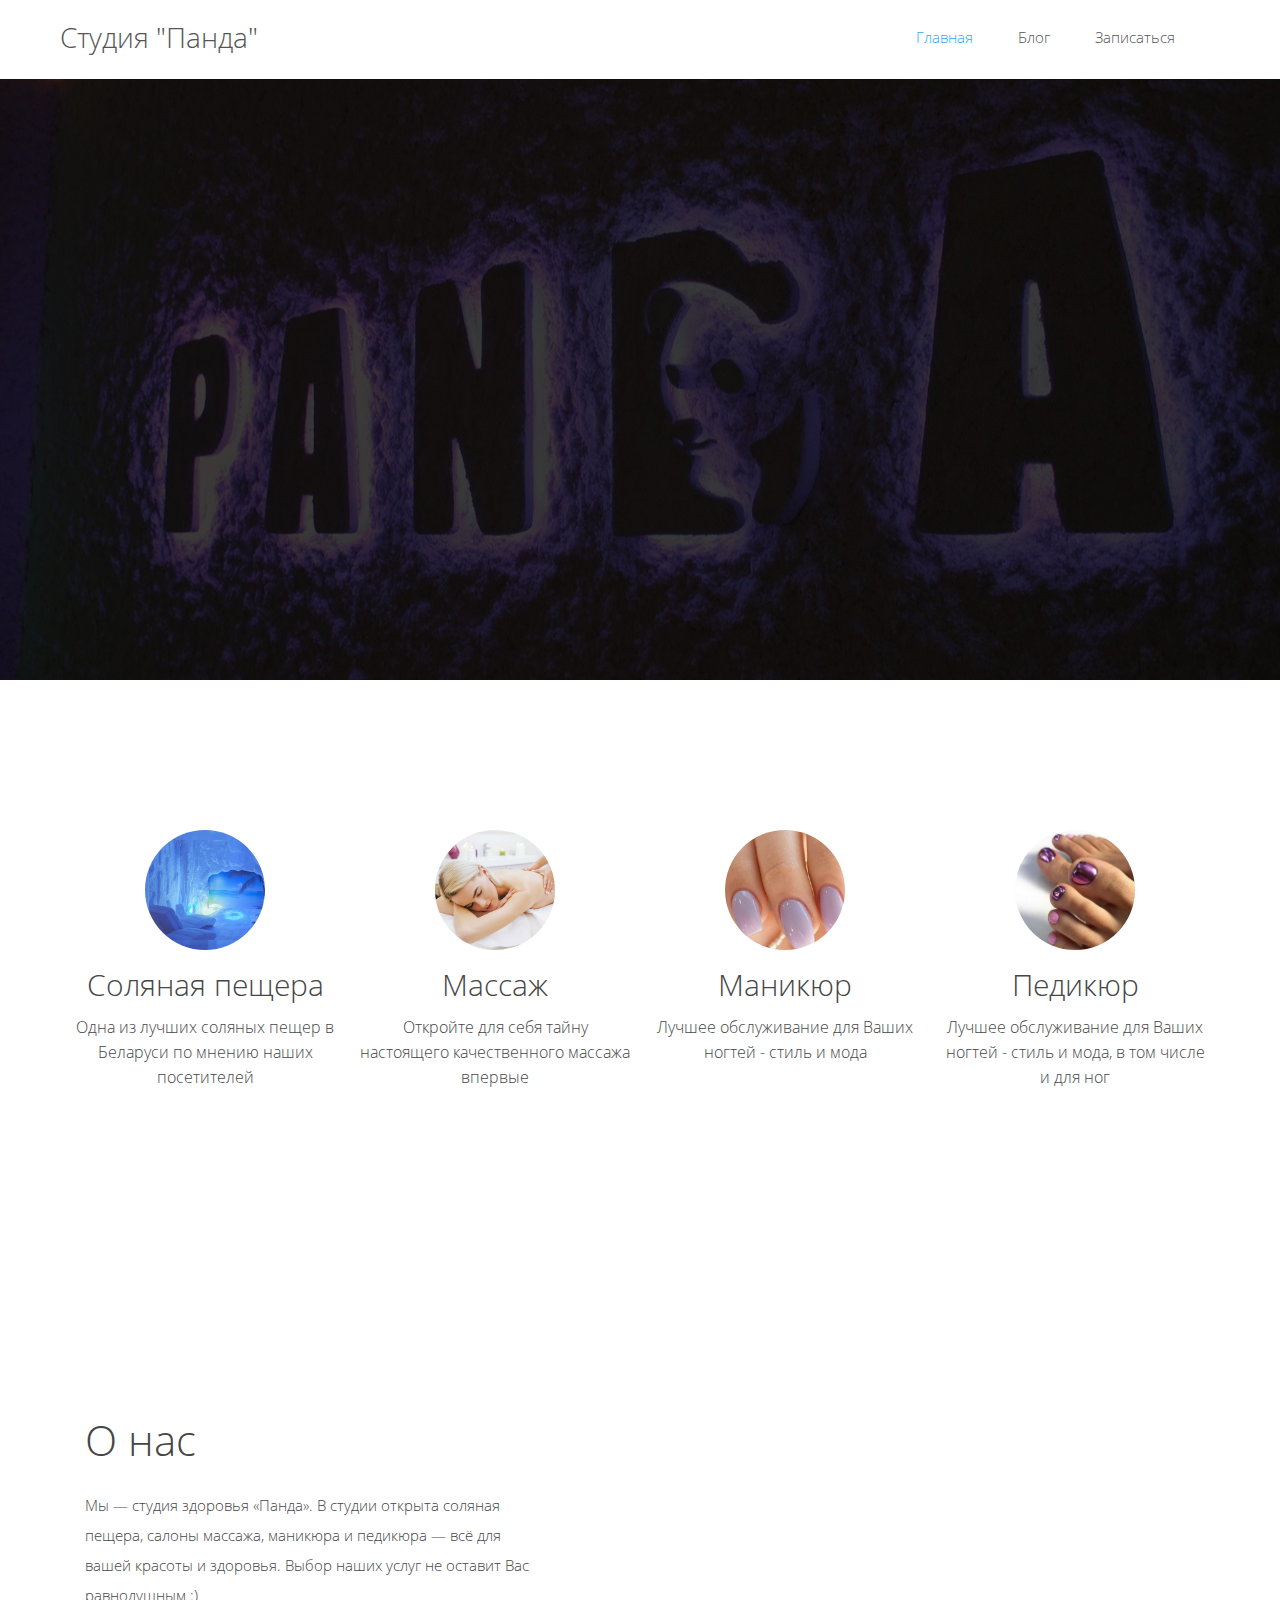
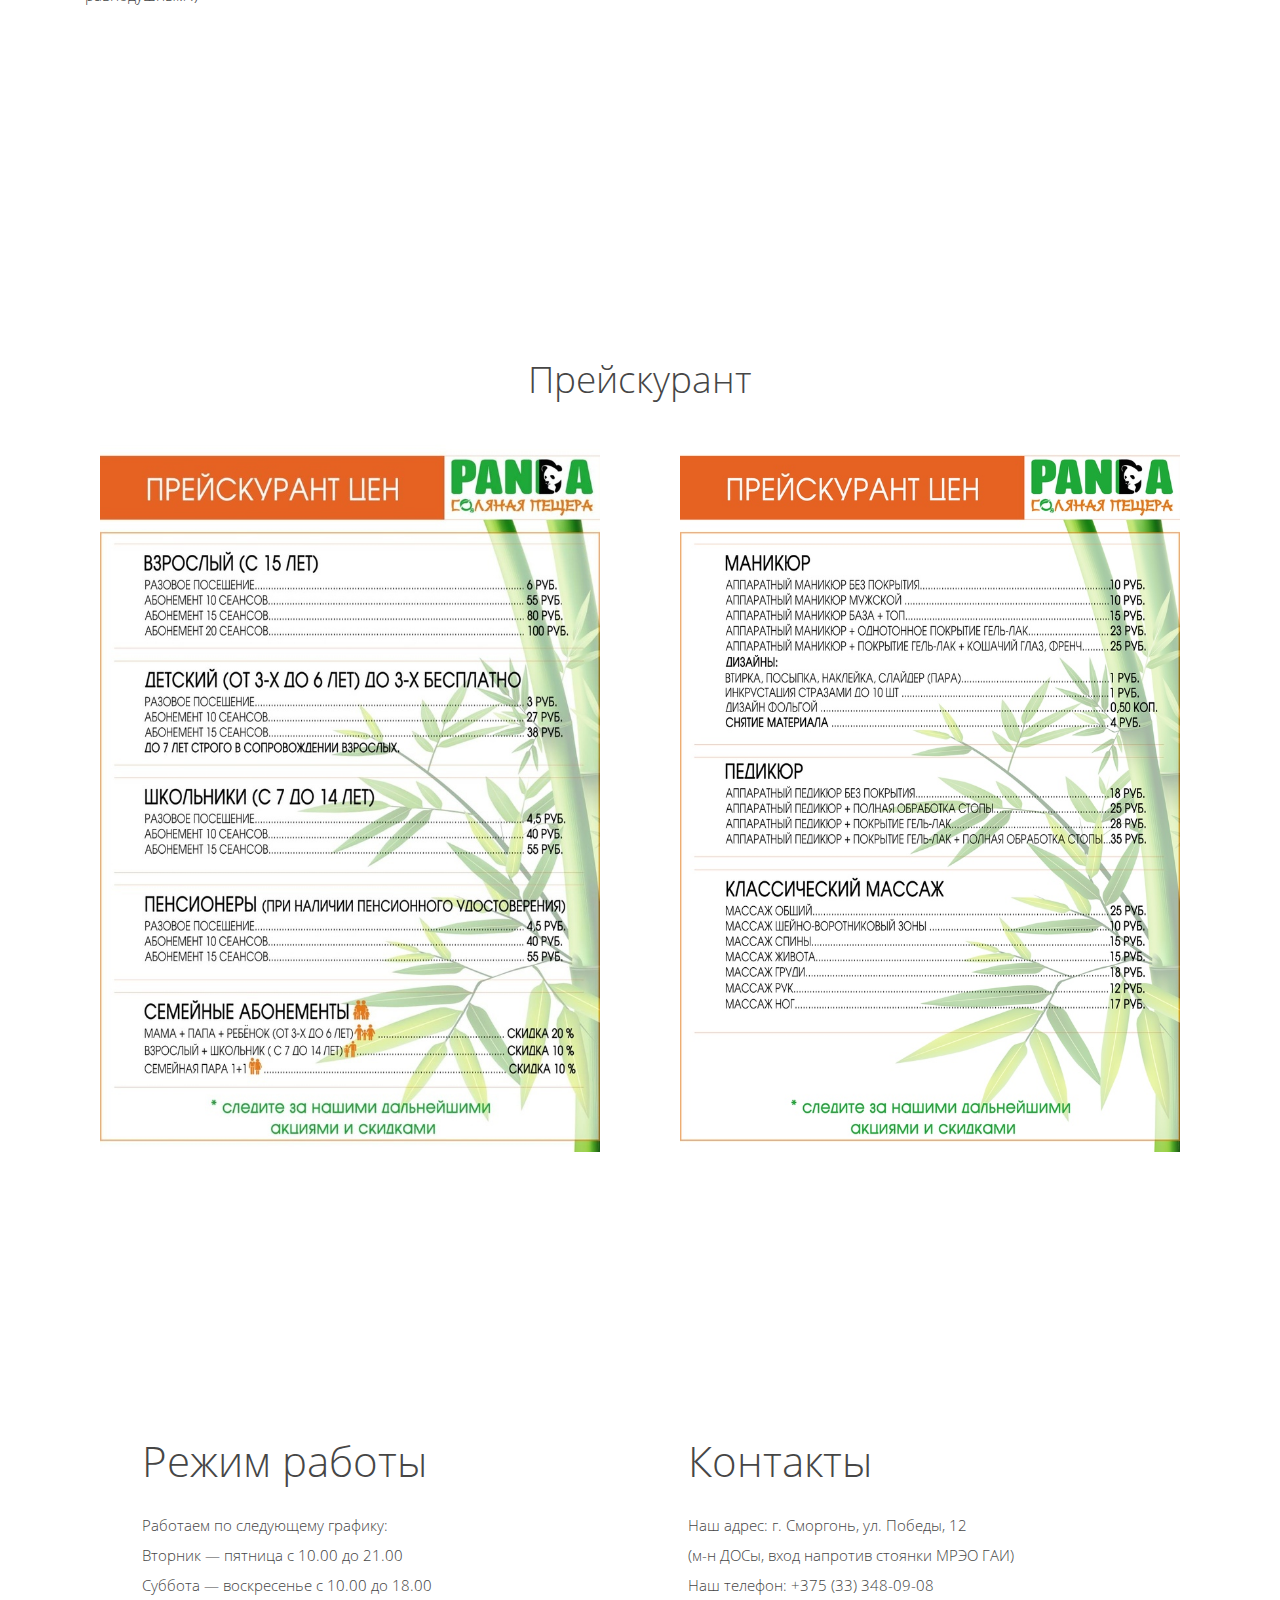
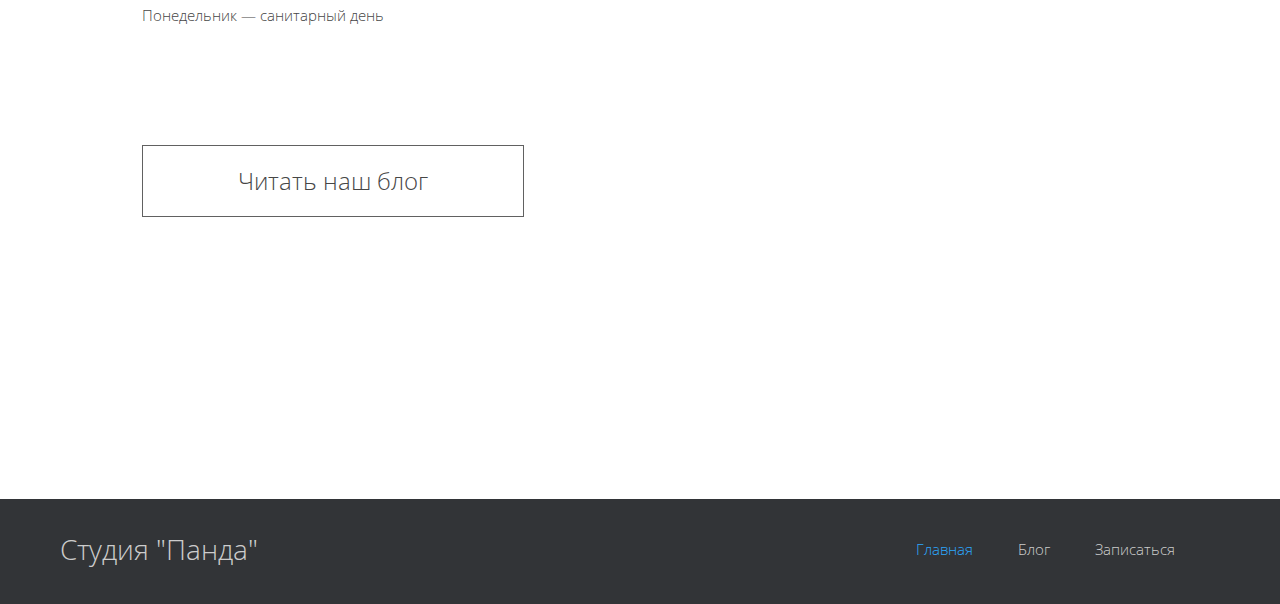
<file: index.html>
<!doctype html>
<html>
<head>
  <meta charset="UTF-8">
  <meta name="viewport"
        content="width=device-width, initial-scale=1.0, maximum-scale=1.0, minimum-scale=1.0">
  <meta http-equiv="X-UA-Compatible" content="ie=edge">
  <!-- <link rel="stylesheet" href="css/normalize.css">
  <link rel="stylesheet" href="css/fonts.css">
  <link rel="stylesheet" href="css/grid.css">
  <link rel="stylesheet" href="css/scaffolding.css">
  <link rel="stylesheet" href="css/nav.css">
	<link rel="stylesheet" href="css/hero.css">
	<link rel="stylesheet" href="css/services.css">
	<link rel="stylesheet" href="css/about-us.css">
	<link rel="stylesheet" href="css/price-catalogue.css">
	<link rel="stylesheet" href="css/contact.css">
	<link rel="stylesheet" href="css/footer.css">

	<link rel="stylesheet" href="css/blog/blog.css">
	<link rel="stylesheet" href="css/blog/article.css"> -->

	<link rel="stylesheet" href="css/bundle.min.css">
  <title>Студия "Панда"</title>
</head>
<body class="body home">

	<header class="header header-nav">
		<h1 class="visually-hidden">Студия "Панда"</h1>

		<nav class="nav container">
			<div class="nav__main-link-container">
				<a href="index.html" class="nav-list__link nav__main-link">Студия "Панда"</a>
			</div>

			<ul class="nav-list">
				<li class="nav-list__item">
					<a href="index.html" class="nav-list__link nav-list__link--active">
						Главная
					</a>
				</li>
				<li class="nav-list__item">
					<a href="blog.html" class="nav-list__link">
						Блог
					</a>
				</li>
				<li class="nav-list__item">
					<a href="javascript:void(0);" class="nav-list__link">
						Записаться
					</a>
				</li>
			</ul>

			<button type="button" class="burger">
			  <span class="burger__bar burger__bar--1 burger__bar--change"></span>
			  <span class="burger__bar burger__bar--2 burger__bar--change"></span>
			  <span class="burger__bar burger__bar--3 burger__bar--change"></span>
			</button>
		</nav>
	</header>

	<section class="hero">
		<b class="hero-title animation__fade-out">
			Соляная пещера, массаж, маникюр и педикюр &ndash; как в первый раз
		</b>
	</section>

	<section class="services">
		<div class="services__container container">
			<div class="service">
				<div class="service-image service-image__salt-cave"></div>
				<div class="service__title-text-container">
					<div class="service__title">Соляная пещера</div>
					<div class="service__text">Одна из лучших соляных пещер в Беларуси по мнению наших посетителей</div>
				</div>
			</div>
			<div class="service">
				<div class="service-image service-image__massage"></div>
				<div class="service__title-text-container">
					<div class="service__title">Массаж</div>
					<div class="service__text">Откройте для себя тайну настоящего качественного массажа впервые</div>
				</div>
			</div>
			<div class="service">
				<div class="service-image service-image__manicure"></div>
				<div class="service__title-text-container">
					<div class="service__title">Маникюр</div>
					<div class="service__text">Лучшее обслуживание для Ваших ногтей - стиль и мода</div>
				</div>
			</div>
			<div class="service">
				<div class="service-image service-image__pedicure"></div>
				<div class="service__title-text-container">
					<div class="service__title">Педикюр</div>
					<div class="service__text">Лучшее обслуживание для Ваших ногтей - стиль и мода, в том числе и для ног</div>
				</div>
			</div>
		</div>
	</section>

	<section class="about-us container two-column-section">
		<div class="two-column-section__left-column">
			<h2 class="column-section__title">О нас</h2>
			<p class="column-section__text">
				Мы — студия здоровья «Панда». В студии открыта соляная пещера, салоны массажа, маникюра и педикюра — всё для вашей красоты и здоровья. Выбор наших услуг не оставит Вас равнодушным :)
			</p>
		</div>
		<div class="about-us__video-test">
			
		</div>
		<div class="about-us__video">
			<iframe width="560" height="315" src="https://www.youtube.com/embed/Jt51Qg2FuIg" frameborder="0" allow="accelerometer; autoplay; encrypted-media; gyroscope; picture-in-picture" allowfullscreen></iframe>
		</div>
	</section>

	<section class="price-catalogue container">
		<h2 class="price-catalogue__title">Прейскурант</h2>
		<div class="price-catalogue__images-container">
			<div class="price-catalogue-images-container__column">
				<img src="images/price catalogue/price-1.jpg" alt="Прейскурант 1">
			</div>
			<div class="price-catalogue-images-container__column">
				<img src="images/price catalogue/price-2.jpg" alt="Прейскурант 2">
			</div>
		</div>
	</section>

	<section class="contact container two-column-section">
		<div class="two-column-section__left-column">
			<h2 class="column-section__title">Режим работы</h2>
			<p class="contact__schedule column-section__text">
				Работаем по следующему графику:<br>
				Вторник — пятница с 10.00 до 21.00<br>
				Суббота — воскресенье с 10.00 до 18.00<br>
				Понедельник — санитарный день
			</p>
			<a href="blog.html" class="read-blog">Читать наш блог</a>
		</div>
		<div class="two-column-section__right-column">
			<h2 class="column-section__title">Контакты</h2>
			<p class="contact__text column-section__text">
				Наш адрес: г. Сморгонь, ул. Победы, 12<br>
				(м-н ДОСы, вход напротив стоянки МРЭО ГАИ)<br>
				Наш телефон: +375 (33) 348-09-08
			</p>
			<div class="about-us__video">
				<iframe src="https://www.google.com/maps/embed?pb=!1m18!1m12!1m3!1d2317.8622560775834!2d26.38270276577865!3d54.48301209666344!2m3!1f0!2f0!3f0!3m2!1i1024!2i768!4f13.1!3m3!1m2!1s0x46dc43a915d937e1%3A0x30b9be0ddff30a14!2z0KHQvtC70Y_QvdCw0Y8g0L_QtdGJ0LXRgNCwIFBBTkRB!5e0!3m2!1sru!2sby!4v1584594046694!5m2!1sru!2sby" width="450" height="325" frameborder="0" style="border:0;" allowfullscreen="" aria-hidden="false" tabindex="0"></iframe>
			</div>
		</div>
	</section>

	<footer class="footer">
		<nav class="nav container">
			<div class="nav__main-link-container">
				<a href="index.html" class="nav-list__link nav__main-link footer__nav-list-link">Студия "Панда"</a>
			</div>

			<ul class="nav-list">
				<li class="nav-list__item">
					<a href="index.html" class="nav-list__link nav-list__link--active footer__nav-list-link">
						Главная
					</a>
				</li>
				<li class="nav-list__item">
					<a href="blog.html" class="nav-list__link footer__nav-list-link">
						Блог
					</a>
				</li>
				<li class="nav-list__item">
					<a href="javascript:void(0);" class="nav-list__link footer__nav-list-link">
						Записаться
					</a>
				</li>
			</ul>
		</nav>
	</footer>

<script src="js/index.js"></script>
</body>
</html>
</file>
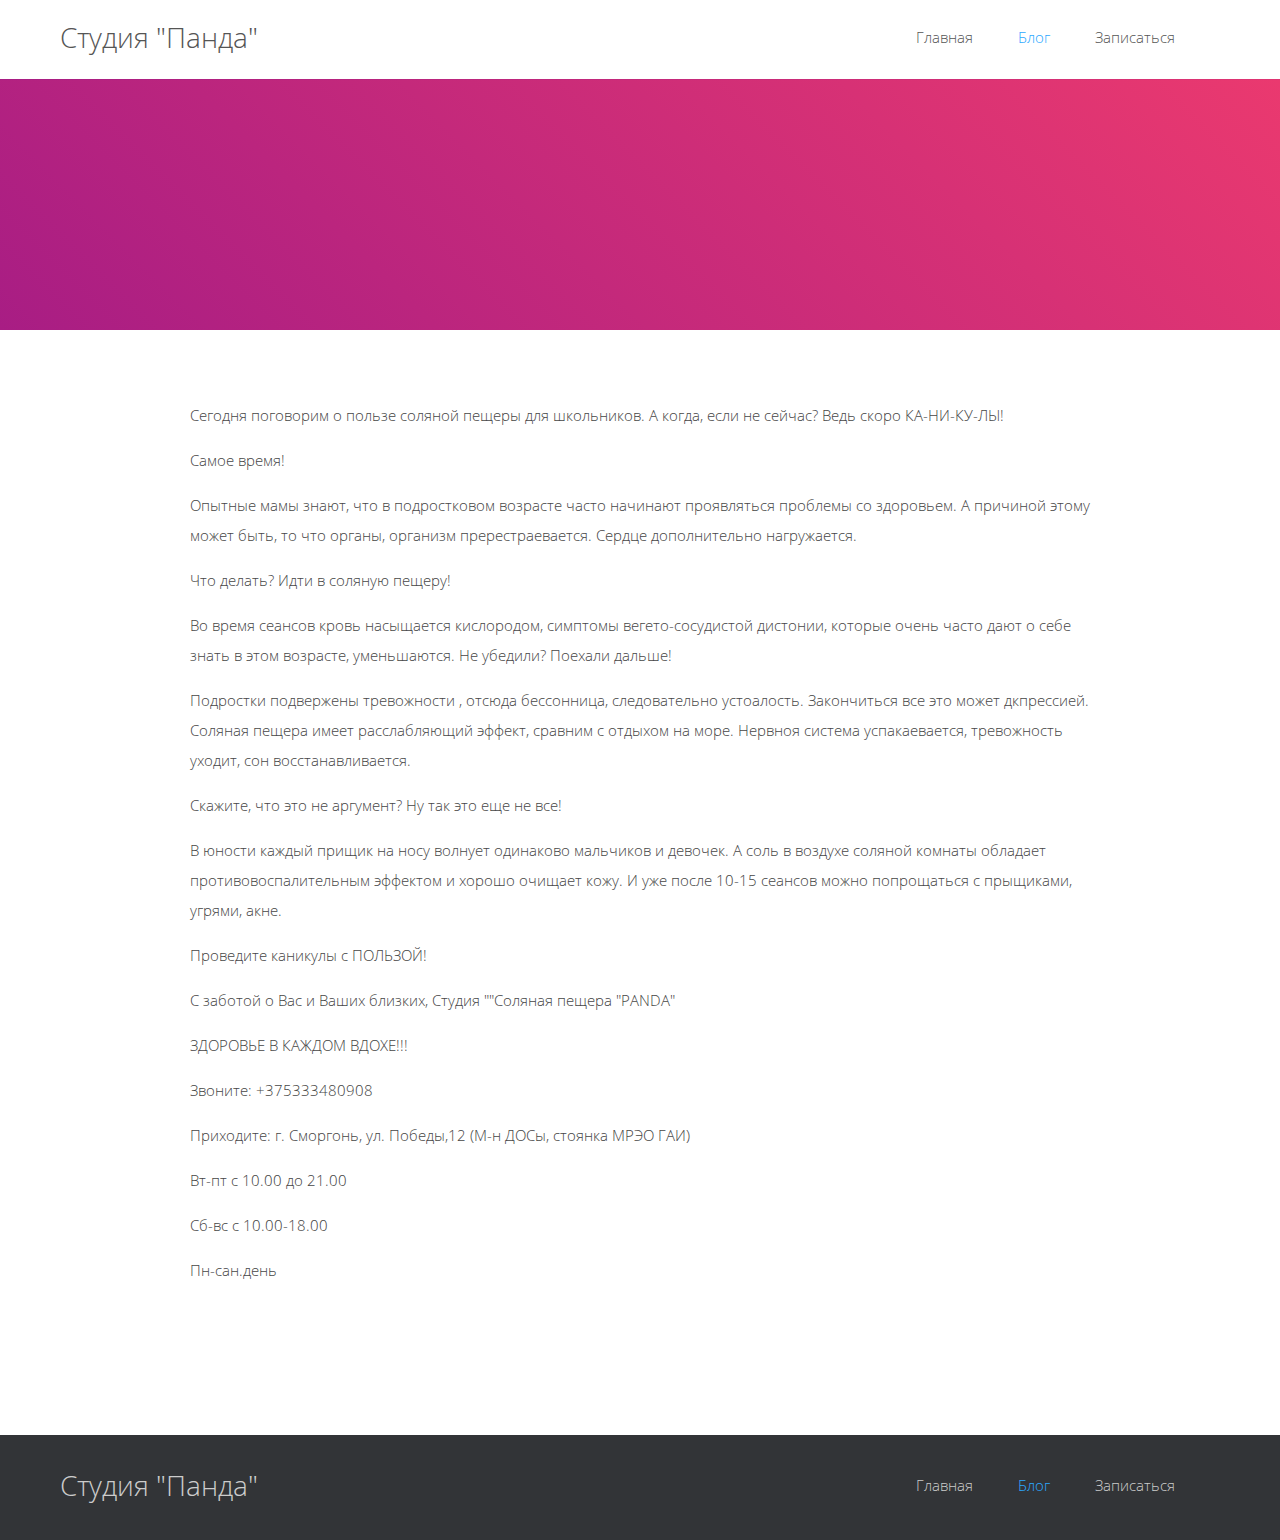
<file: article.html>
<!doctype html>
<html>
<head>
  <meta charset="UTF-8">
  <meta name="viewport"
        content="width=device-width, initial-scale=1.0, maximum-scale=1.0, minimum-scale=1.0">
  <meta http-equiv="X-UA-Compatible" content="ie=edge">
  <!-- <link rel="stylesheet" href="css/normalize.css">
  <link rel="stylesheet" href="css/fonts.css">
  <link rel="stylesheet" href="css/grid.css">
  <link rel="stylesheet" href="css/scaffolding.css">
  <link rel="stylesheet" href="css/nav.css">
  <link rel="stylesheet" href="css/hero.css">
  <link rel="stylesheet" href="css/services.css">
  <link rel="stylesheet" href="css/about-us.css">
  <link rel="stylesheet" href="css/price-catalogue.css">
  <link rel="stylesheet" href="css/contact.css">
  <link rel="stylesheet" href="css/footer.css">

  <link rel="stylesheet" href="css/blog/blog.css">
  <link rel="stylesheet" href="css/blog/article.css"> -->

  <link rel="stylesheet" href="css/bundle.min.css">
  <title>Студия "Панда"</title>
</head>
<body class="body body-article">
  
  <header class="header header-nav">
    <h1 class="visually-hidden">Студия "Панда"</h1>

    <nav class="nav container">
      <div class="nav__main-link-container">
        <a href="index.html" class="nav-list__link nav__main-link">Студия "Панда"</a>
      </div>

      <ul class="nav-list">
        <li class="nav-list__item">
          <a href="index.html" class="nav-list__link">
            Главная
          </a>
        </li>
        <li class="nav-list__item">
          <a href="blog.html" class="nav-list__link nav-list__link--active">
            Блог
          </a>
        </li>
        <li class="nav-list__item">
          <a href="javascript:void(0);" class="nav-list__link">
            Записаться
          </a>
        </li>
      </ul>

      <button type="button" class="burger">
        <span class="burger__bar burger__bar--1 burger__bar--change"></span>
        <span class="burger__bar burger__bar--2 burger__bar--change"></span>
        <span class="burger__bar burger__bar--3 burger__bar--change"></span>
      </button>
    </nav>
  </header>

  <section class="hero blog__hero body-article__hero">
    <b class="hero-title blog__hero-title animation__fade-out">
      Польза для школьников
    </b>
  </section>

  <main class="main container">
    <div class="article">
      <p>Сегодня поговорим о пользе соляной пещеры для школьников. А когда, если не сейчас? Ведь скоро КА-НИ-КУ-ЛЫ!</p>

      <p>Самое время!</p>

      <p>Опытные мамы знают, что в подростковом возрасте часто начинают проявляться проблемы со здоровьем. А причиной этому может быть, то что органы, организм пререстраевается. Сердце дополнительно нагружается.</p>

      <p>Что делать? Идти в соляную пещеру!</p>

      <p>
        Во время сеансов кровь насыщается кислородом, симптомы вегето-сосудистой дистонии, которые очень часто дают о себе знать в этом возрасте, уменьшаются.
        Не убедили? Поехали дальше!
      </p>

      <p>
        Подростки подвержены тревожности , отсюда бессонница, следовательно устоалость. Закончиться все это может дкпрессией. Соляная пещера имеет расслабляющий эффект, сравним с отдыхом на море. Нервноя система успакаевается, тревожность уходит, сон восстанавливается.
      </p>

      <p>
        Скажите, что это не аргумент? Ну так это еще не все! 
      </p>

      <p>
        В юности каждый прищик на носу волнует одинаково мальчиков и девочек. А соль в воздухе соляной комнаты обладает противовоспалительным эффектом и хорошо очищает кожу. И уже после 10-15 сеансов можно попрощаться с прыщиками, угрями, акне.
      </p>

      <p>
        Проведите каникулы с ПОЛЬЗОЙ!
      </p>

      <p>
        С заботой о Вас и Ваших близких, Студия ""Соляная пещера "PANDA"
      </p>

      <p>
        ЗДОРОВЬЕ В КАЖДОМ ВДОХЕ!!!
      </p>

      <p>
        Звоните: +375333480908
      </p>

      <p>
        Приходите: г. Сморгонь, ул. Победы,12 (М-н ДОСы, стоянка МРЭО ГАИ)
      </p>

      <p>
        Вт-пт с 10.00 до 21.00
      </p>
      <p>Сб-вс с 10.00-18.00</p>
      <p>Пн-сан.день</p>
    </div>
  </main>

  <footer class="footer blog__footer">
    <nav class="nav container">
      <div class="nav__main-link-container">
        <a href="index.html" class="nav-list__link nav__main-link footer__nav-list-link">Студия "Панда"</a>
      </div>

      <ul class="nav-list">
        <li class="nav-list__item">
          <a href="index.html" class="nav-list__link footer__nav-list-link">
            Главная
          </a>
        </li>
        <li class="nav-list__item">
          <a href="blog.html" class="nav-list__link nav-list__link--active footer__nav-list-link">
            Блог
          </a>
        </li>
        <li class="nav-list__item">
          <a href="javascript:void(0);" class="nav-list__link footer__nav-list-link">
            Записаться
          </a>
        </li>
      </ul>
    </nav>
  </footer>

<script src="js/index.js"></script>
</body>
</html>
</file>
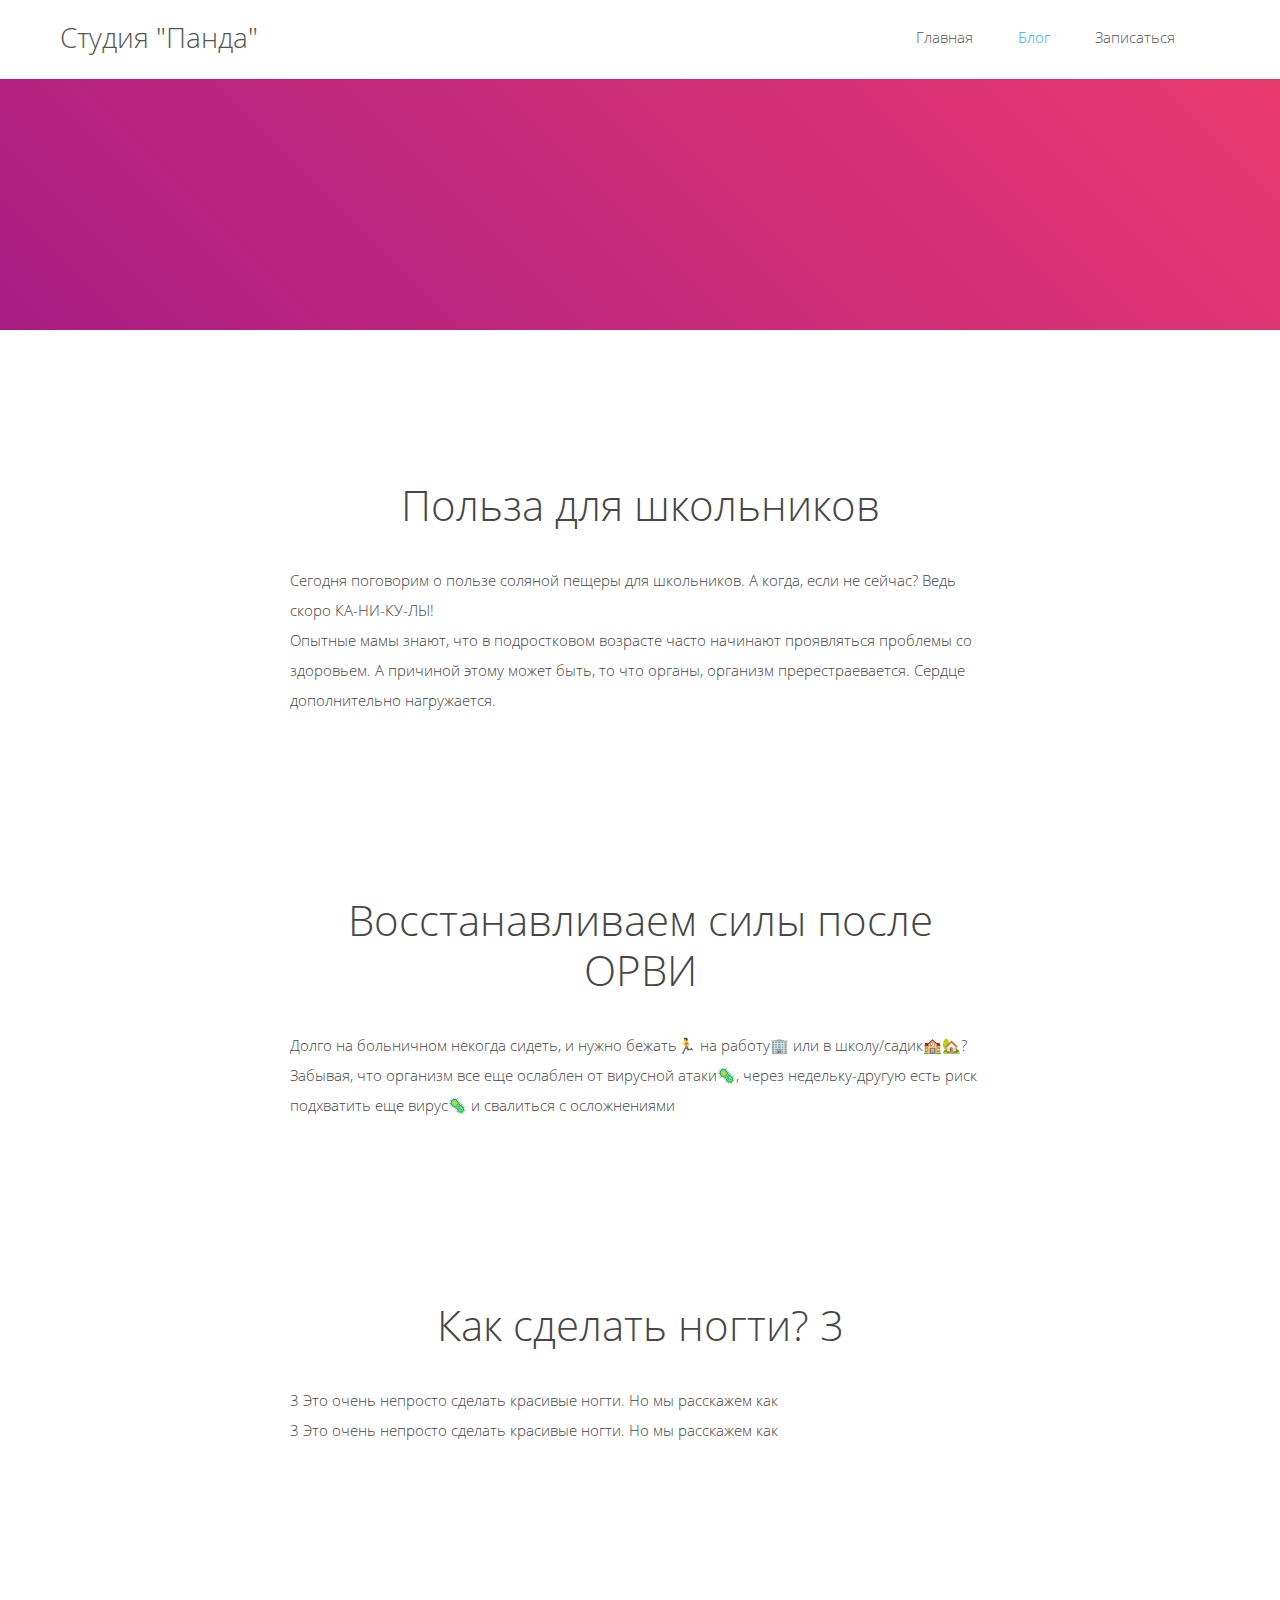
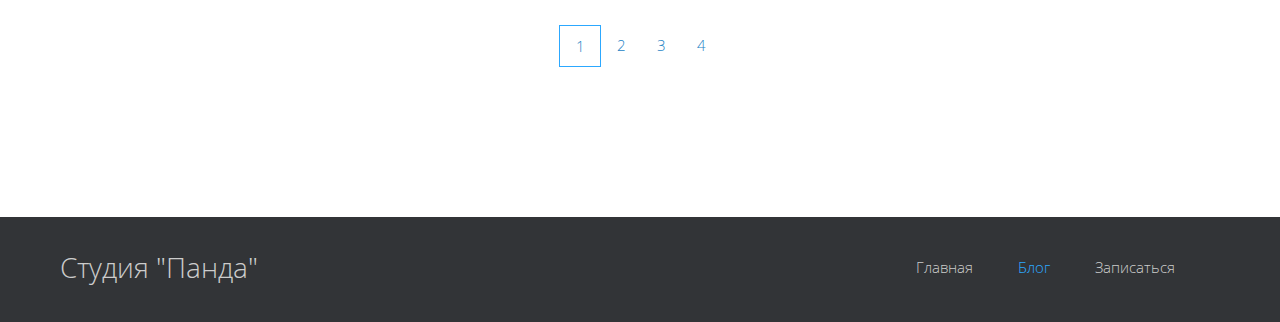
<file: blog.html>
<!doctype html>
<html>
<head>
  <meta charset="UTF-8">
  <meta name="viewport"
        content="width=device-width, initial-scale=1.0, maximum-scale=1.0, minimum-scale=1.0">
  <meta http-equiv="X-UA-Compatible" content="ie=edge">
  <!-- <link rel="stylesheet" href="css/normalize.css">
  <link rel="stylesheet" href="css/fonts.css">
  <link rel="stylesheet" href="css/grid.css">
  <link rel="stylesheet" href="css/scaffolding.css">
  <link rel="stylesheet" href="css/nav.css">
  <link rel="stylesheet" href="css/hero.css">
  <link rel="stylesheet" href="css/services.css">
  <link rel="stylesheet" href="css/about-us.css">
  <link rel="stylesheet" href="css/price-catalogue.css">
  <link rel="stylesheet" href="css/contact.css">
  <link rel="stylesheet" href="css/footer.css">

  <link rel="stylesheet" href="css/blog/blog.css">
  <link rel="stylesheet" href="css/blog/article.css"> -->

  <link rel="stylesheet" href="css/bundle.min.css">
  <title>Студия "Панда"</title>
</head>
<body class="body blog">
  
  <header class="header header-nav">
    <h1 class="visually-hidden">Студия "Панда"</h1>

    <nav class="nav container">
      <div class="nav__main-link-container">
        <a href="index.html" class="nav-list__link nav__main-link">Студия "Панда"</a>
      </div>

      <ul class="nav-list">
        <li class="nav-list__item">
          <a href="index.html" class="nav-list__link">
            Главная
          </a>
        </li>
        <li class="nav-list__item">
          <a href="blog.html" class="nav-list__link nav-list__link--active">
            Блог
          </a>
        </li>
        <li class="nav-list__item">
          <a href="javascript:void(0);" class="nav-list__link">
            Записаться
          </a>
        </li>
      </ul>

      <button type="button" class="burger">
        <span class="burger__bar burger__bar--1 burger__bar--change"></span>
        <span class="burger__bar burger__bar--2 burger__bar--change"></span>
        <span class="burger__bar burger__bar--3 burger__bar--change"></span>
      </button>
    </nav>
  </header>

  <section class="hero blog__hero">
    <b class="hero-title blog__hero-title animation__fade-out">
      Блог
    </b>
  </section>

  <main class="main container">
    <div class="article-previews">
      <div class="article-preview">
        <h2 class="article-preview__title">
          <a class="article-preview__title-link" href="article.html">
            Польза для школьников
          </a>
        </h2>
        <a href="article.html" class="article-preview__text">
          <p>
            Сегодня поговорим о пользе соляной пещеры для школьников. А когда, если не сейчас? Ведь скоро КА-НИ-КУ-ЛЫ!
          </p>
          <p>
            Опытные мамы знают, что в подростковом возрасте часто начинают проявляться проблемы со здоровьем. А причиной этому может быть, то что органы, организм пререстраевается. Сердце дополнительно нагружается.
          </p>
        </a>
      </div>

      <div class="article-preview">
        <h2 class="article-preview__title">
          <a class="article-preview__title-link" href="javascript:void(0);">
            Восстанавливаем силы после ОРВИ
          </a>
        </h2>
        <a href="javascript:void(0);" class="article-preview__text">
          <p>
            Долго на больничном некогда сидеть, и нужно бежать🏃 на работу🏢 или в школу/садик🏫🏡?
          </p>
          <p>
            Забывая, что организм все еще ослаблен от вирусной атаки🦠, через недельку-другую есть риск подхватить еще вирус🦠 и свалиться с осложнениями
          </p>
        </a>
      </div>

      <div class="article-preview">
        <h2 class="article-preview__title">
          <a class="article-preview__title-link" href="javascript:void(0);">
            Как сделать ногти? 3
          </a>
        </h2>
        <a href="javascript:void(0);" class="article-preview__text">
          <p>
            3 Это очень непросто сделать красивые ногти. Но мы расскажем как
          </p>
          <p>
            3 Это очень непросто сделать красивые ногти. Но мы расскажем как
          </p>
        </a>
      </div>

    </div>

    <nav class="article-previews-pagination article-previews__pagination">
      <ul class="article-previews-pagination__list">
        <li class="article-previews-pagination__item article-previews-pagination__item--active">
          <a class="article-previews-pagination__item-link" href="javascript:void(0);">1</a>
        </li>
        <li class="article-previews-pagination__item">
          <a class="article-previews-pagination__item-link" href="javascript:void(0);">2</a>
        </li>
        <li class="article-previews-pagination__item">
          <a class="article-previews-pagination__item-link" href="javascript:void(0);">3</a>
        </li>
        <li class="article-previews-pagination__item">
          <a class="article-previews-pagination__item-link" href="javascript:void(0);">4</a>
        </li>
      </ul>
    </nav>
  </main>

  <footer class="footer blog__footer">
    <nav class="nav container">
      <div class="nav__main-link-container">
        <a href="index.html" class="nav-list__link nav__main-link footer__nav-list-link">Студия "Панда"</a>
      </div>

      <ul class="nav-list">
        <li class="nav-list__item">
          <a href="index.html" class="nav-list__link footer__nav-list-link">
            Главная
          </a>
        </li>
        <li class="nav-list__item">
          <a href="blog.html" class="nav-list__link nav-list__link--active footer__nav-list-link">
            Блог
          </a>
        </li>
        <li class="nav-list__item">
          <a href="javascript:void(0);" class="nav-list__link footer__nav-list-link">
            Записаться
          </a>
        </li>
      </ul>
    </nav>
  </footer>

<script src="js/index.js"></script>
</body>
</html>
</file>
<file: css/fonts.css>
/* Open Sans */
@font-face {
  font-family: 'Open Sans';
  font-style: normal;
  font-weight: 300;
  src: local('Open Sans Light'), url('../fonts/Open Sans/open-sans-light-cyr.woff2') format('woff2');
  unicode-range: U+0400-045F, U+0490-0491, U+04B0-04B1, U+2116;
}
@font-face {
  font-family: 'Open Sans';
  font-style: normal;
  font-weight: 300;
  src: local('Open Sans Light'), url('../fonts/Open Sans/open-sans-light-lat.woff2') format('woff2');
  unicode-range: U+0000-00FF, U+0131, U+0152-0153, U+02BB-02BC,
  U+02C6, U+02DA, U+02DC, U+2000-206F, U+2074, U+20AC, U+2122, U+2191, U+2193, U+2212, U+2215, U+FEFF, U+FFFD;
}

@font-face {
  font-family: 'Open Sans';
  font-style: normal;
  font-weight: 400;
  src: local('Open Sans Regular'), local('OpenSans-Regular'), url('../fonts/Open Sans/open-sans-cyr.woff2') format('woff2');
  unicode-range: U+0400-045F, U+0490-0491, U+04B0-04B1, U+2116;
}
@font-face {
  font-family: 'Open Sans';
  font-style: normal;
  font-weight: 400;
  src: local('Open Sans Regular'), local('OpenSans-Regular'), url('../fonts/Open Sans/open-sans-lat.woff2') format('woff2');
  unicode-range: U+0000-00FF, U+0131, U+0152-0153, U+02BB-02BC,
  U+02C6, U+02DA, U+02DC, U+2000-206F, U+2074, U+20AC, U+2122, U+2191, U+2193, U+2212, U+2215, U+FEFF, U+FFFD;
}

/* Roboto */
/*@font-face {
  font-family: 'Roboto';
  font-style: normal;
  font-weight: 300;
  src: local('Roboto Light'), local('Roboto-Light'), url('../fonts/Roboto/roboto-lighter-cyr.woff2') format('woff2');
  unicode-range: U+0460-052F, U+1C80-1C88, U+20B4, U+2DE0-2DFF, U+A640-A69F, U+FE2E-FE2F;
}
@font-face {
  font-family: 'Roboto';
  font-style: normal;
  font-weight: 400;
  src: local('Roboto'), local('Roboto-Regular'), url('../fonts/Roboto/roboto-cyr.woff2') format('woff2');
  unicode-range: U+0460-052F, U+1C80-1C88, U+20B4, U+2DE0-2DFF, U+A640-A69F, U+FE2E-FE2F;
}*/
</file>
<file: css/grid.css>
.container {
	max-width: 1200px;
	margin: 0 auto;
	box-sizing: border-box;
	padding: 0 20px;
}

.two-column-section {
	display: flex;
	justify-content: space-around;
}
@media (max-width: 920px) {
	.two-column-section {
		flex-direction: column;
    align-items: center;
	}
}

.two-column-section__left-column {
	max-width: 450px;
}
@media (max-width: 920px) {
	.two-column-section__left-column {
		margin-bottom: 100px;
	}
}


.column-section__title {
	font-weight: lighter;
	font-size: 42px;
}
@media (max-width: 920px) {
	.column-section__title {
		text-align: center;
	}
}
</file>
<file: css/scaffolding.css>
body {
  margin: 0;
  padding: 0;
  font-family: "Open Sans", "Arial", sans-serif;
  font-size: 15px;
  font-weight: 300;
  line-height: 30px;
  color: #464646;
  /*background-color: #d6d6d6; /* todo: delete */

  /*min-height: 2200px;*/
}

img {
  max-width: 100%;
  height: auto;
}

a {
	text-decoration: none;
}

section {
  font-family: 'Roboto', 'Open Sans', 'Arial', sans-serif;
}

.read-blog {
  display: inline-block;
  vertical-align: top;
  width: 300px;
  text-align: center;
  padding: 20px 40px;
  border: 1px solid #616161;
  font-size: 24px;
  color: #464646;
  transition: color .4s;
}
.read-blog:hover {
  color: #116fa7;
  border: 1px solid #116fa7;
}

.visually-hidden:not(:focus):not(:active),
input[type="checkbox"].visually-hidden,
input[type="radio"].visually-hidden {
  position: absolute;

  width: 1px;
  height: 1px;
  margin: -1px;
  border: 0;
  padding: 0;

  white-space: nowrap;

  clip-path: inset(100%);
  clip: rect(0 0 0 0);
  overflow: hidden;
}
</file>
<file: css/nav.css>
.header-nav {
	padding-top: 22px;
	padding-bottom: 22px;
	background-color: #fff;
	position: fixed;
  width: 100%;
  top: 0;
  z-index: 1;
}
@media (max-width: 605px) {
	.header-nav {
		padding-top: 8px;
    padding-bottom: 8px;
	}
}

.nav {
	display: flex;
	position: relative;
}

.nav-list {
	list-style-type: none;
	margin: 0;
	padding: 0;
	display: flex;
	margin-left: auto;
}
@media (max-width: 605px) {
	.nav-list {
		display: none;
	}
	.nav-list-mobile--active {
		display: flex;
    flex-direction: column;
    align-items: center;
    position: absolute;
    top: 49px;
    left: 0;
    background-color: #fff;
    width: 100%;
	}

	.nav__main-link-container {
		margin: 0 auto;
	}
}

.nav-list__item {
	margin-right: 45px;
}
@media (max-width: 605px) {
	.nav-list__item {
		margin-right: 0;
		width: 100%;
		text-align: center;
	}
}

.nav-list__item-main-link {
	margin-right: 100px;
}

.nav-list__link {
	color: #555;
	transition: color .2s;
}
.nav-list__link:hover {
	color: #2ca8ff;
}
@media (max-width: 605px) {
	.nav-list__link {
		font-size: 24px;
		display: block;
		padding: 6px 0;
	}
}

.nav__main-link {
	font-size: 28px;
}

/* Footer */
.footer__nav-list-link {
	color: #ccc;
}

.nav-list__link--active {
	color: #2ca8ff;
}

.burger {
  display: inline-block;
  vertical-align: top;
  background-color: transparent;
  border: none;
  cursor: pointer;

  display: none;
}
@media (max-width: 605px) {
	.burger {
		display: inline-block;
	}
}

.burger__bar {
  display: block;
  width: 35px;
  height: 5px;
  background-color: #000;
  margin: 6px 0;
  transition: .4s;
}

.burger__bar--change .burger__bar--1 {
  transform: rotate(-45deg) translate(-9px, 6px);
}

.burger__bar--change .burger__bar--2 {
  opacity: 0;
}

.burger__bar--change .burger__bar--3 {
  transform: rotate(45deg) translate(-8px, -8px);
}
</file>
<file: css/hero.css>
.hero {
	min-height: 600px;
	background-color: #d6d6d6;
	border-top: 1px solid transparent;
	display: flex;
	justify-content: center;
	align-items: center;
	background-image: url('../images/decorative/hero-panda-darkened.jpg');
	background-size: cover;
	background-position: center;
	margin-top: 79px;
	margin-bottom: 150px;
}
@media (max-width: 605px) {
	.hero {
		margin-top: 0;
		min-height: 440px;
		margin-bottom: 90px;
	}
}

.hero-title {
	margin-bottom: 100px;
	color: #fff;
	font-size: 42px;
	font-weight: lighter;
	display: block;
	max-width: 700px;
  text-align: center;
  line-height: 1.35;
	opacity: 0;
	transition: opacity .3s;
}
@media (max-width: 605px) {
	.hero-title {
		margin-bottom: 0;
		font-size: 32px;
	}
}

@keyframes fade-out {
	0% { opacity: 0; }
	100% { opacity: 1; }
}

.animation__fade-out {
	animation-name: fade-out;
  animation-duration: 3.5s;
  animation-fill-mode: forwards;
}
</file>
<file: css/services.css>
.services {
	margin-bottom: 300px;
}
@media (max-width: 605px) {
	.services {
		margin-bottom: 70px;;
	}
}

.services__container {
	display: flex;
	justify-content: space-around;
}
@media (max-width: 605px) {
	.services__container {
		flex-direction: column;
    align-items: center;
	}
}

.service {
	font-weight: lighter;
	/*font-family: 'Roboto', 'Times New Roman', sans-serif;*/
	text-align: center;
	max-width: 270px;
}
@media (max-width: 605px) {
	.service {
		margin-bottom: 60px;
	}
}

.service-image {
	width: 120px;
	height: 120px;
	border-radius: 50%;
	background-color: #fff;
	margin: 0 auto;
	margin-bottom: 20px;
	background-position: 15% center;
	background-size: cover;
}
.service-image__salt-cave {
	background-image: url('../images/services/salt-cave.jpg');
}
.service-image__massage {
	background-image: url('../images/services/massage.jpg');
}
.service-image__manicure {
	background-image: url('../images/services/manicure.jpg');
}
.service-image__pedicure {
	background-image: url('../images/services/pedicure.jpg');
}

.service__title {
	font-size: 30px;
	margin-bottom: 15px;
}

.service__text {
	font-size: 16px;
	line-height: 25px;
}
</file>
<file: css/about-us.css>
.about-us {
	margin-bottom: 250px;
}

@media (max-width: 650px) {
	.about-us__video {
    overflow: hidden;
    position: relative;
    width:100%;
	}

	.about-us__video::after {
    padding-top: 56.25%;
    display: block;
    content: '';
	}

	.about-us__video iframe {
    position: absolute;
    top: 0;
    left: 0;
    width: 100%;
    height: 100%;
	}
}
</file>
<file: css/price-catalogue.css>
.price-catalogue {
	margin-bottom: 250px;
}
@media (max-width: 605px) {
	.price-catalogue {
		margin-bottom: 90px;
	}
}

.price-catalogue__title {
	font-weight: lighter;
  font-size: 37px;
  text-align: center;
  margin-bottom: 50px;
}

.price-catalogue__images-container {
	display: flex;
	justify-content: space-around;
}
@media (max-width: 605px) {
	.price-catalogue__images-container {
		flex-direction: column;
    align-items: center;
	}
}

.price-catalogue-images-container__column {
	max-width: 500px;
}
</file>
<file: css/contact.css>
.contact__schedule {
	margin-bottom: 115px;
}
@media (max-width: 605px) {
	.contact__schedule {
		text-align: center;
	}

	.contact__text {
		text-align: center;
	}
}
</file>
<file: css/footer.css>
.footer {
	margin-top: 150px;
	padding: 35px 0;
	background-color: #323437;
	color: #ccc;
}
@media (max-width: 605px) {
	.footer {
		padding: 8px 0;
	}
}
</file>
<file: css/blog/blog.css>
.blog__hero {
	background-image: none;
	background: linear-gradient(45deg, #a81d84 0%, #ea396f 100%);
	min-height: 250px;
}
@media (max-width: 605px) {
	.blog__hero {
		min-height: 140px;
	}
}

.blog__hero-title {
	margin-bottom: 0px;
	padding: 20px 0;
}
@media (max-width: 605px) {
	.blog__hero-title {
		margin-top: 43px;
	}
}

.article-preview__text p {
	margin-top: 0;
	margin-bottom: 0;
}

.article-previews-pagination__list {
	list-style-type: none;
	margin: 0;
	padding: 0;
	display: flex;
	justify-content: center;
}

.article-previews-pagination__item {
	width: 40px;
	height: 40px;
	display: flex;
  justify-content: center;
  align-items: center;
}

.article-previews-pagination__item--active {
	border: 1px solid #2ca8ff;
}

.article-previews-pagination__item-link {
	display: block;
	width: 100%;
  text-align: center;
  padding: 5px 0;
  color: #2583c5;
}
.article-previews-pagination__item-link:hover {
	color: #2ca8ff;
}

@media (max-width: 605px) {
	.blog__footer {
		margin-top: 40px;
	}
}

.article-preview {
	max-width: 700px;
  margin-bottom: 180px;
  margin-left: auto;
  margin-right: auto;
  margin-top: 0;
}

.article-preview__title {
	font-weight: lighter;
  font-size: 42px;
  line-height: 50px;
  text-align: center;
}
@media (max-width: 605px) {
	.article-preview__title {
		font-size: 38px;
	}
}

.article-preview__text {
	color: #464646;
	transition: color .2s;
}
.article-preview__text:hover {
	color: #2583c5;
}

.article-preview__title-link {
	transition: color .2s;
	color: #464646;
	display: block;
}
.article-preview__title-link:hover {
	color: #2ca8ff;
}
</file>
<file: css/blog/article.css>
.body-article__hero {
	margin-bottom: 70px;
}

.article {
	max-width: 900px;
  margin-left: auto;
  margin-right: auto;
  margin-top: 0;
}
</file>
<file: css/bundle.min.css>
/*! normalize.css v8.0.1 | MIT License | github.com/necolas/normalize.css */html{line-height:1.15;-webkit-text-size-adjust:100%}body{margin:0}main{display:block}h1{font-size:2em;margin:.67em 0}hr{box-sizing:content-box;height:0;overflow:visible}pre{font-family:monospace,monospace;font-size:1em}a{background-color:transparent}abbr[title]{border-bottom:none;text-decoration:underline;text-decoration:underline dotted}b,strong{font-weight:bolder}code,kbd,samp{font-family:monospace,monospace;font-size:1em}small{font-size:80%}sub,sup{font-size:75%;line-height:0;position:relative;vertical-align:baseline}sub{bottom:-.25em}sup{top:-.5em}img{border-style:none}button,input,optgroup,select,textarea{font-family:inherit;font-size:100%;line-height:1.15;margin:0}button,input{overflow:visible}button,select{text-transform:none}[type=button],[type=reset],[type=submit],button{-webkit-appearance:button}[type=button]::-moz-focus-inner,[type=reset]::-moz-focus-inner,[type=submit]::-moz-focus-inner,button::-moz-focus-inner{border-style:none;padding:0}[type=button]:-moz-focusring,[type=reset]:-moz-focusring,[type=submit]:-moz-focusring,button:-moz-focusring{outline:1px dotted ButtonText}fieldset{padding:.35em .75em .625em}legend{box-sizing:border-box;color:inherit;display:table;max-width:100%;padding:0;white-space:normal}progress{vertical-align:baseline}textarea{overflow:auto}[type=checkbox],[type=radio]{box-sizing:border-box;padding:0}[type=number]::-webkit-inner-spin-button,[type=number]::-webkit-outer-spin-button{height:auto}[type=search]{-webkit-appearance:textfield;outline-offset:-2px}[type=search]::-webkit-search-decoration{-webkit-appearance:none}::-webkit-file-upload-button{-webkit-appearance:button;font:inherit}details{display:block}summary{display:list-item}template{display:none}[hidden]{display:none}@font-face{font-family:'Open Sans';font-style:normal;font-weight:300;src:local('Open Sans Light'),url('../fonts/Open Sans/open-sans-light-cyr.woff2') format('woff2');unicode-range:U+0400-045F,U+0490-0491,U+04B0-04B1,U+2116}@font-face{font-family:'Open Sans';font-style:normal;font-weight:300;src:local('Open Sans Light'),url('../fonts/Open Sans/open-sans-light-lat.woff2') format('woff2');unicode-range:U+0000-00FF,U+0131,U+0152-0153,U+02BB-02BC,U+02C6,U+02DA,U+02DC,U+2000-206F,U+2074,U+20AC,U+2122,U+2191,U+2193,U+2212,U+2215,U+FEFF,U+FFFD}@font-face{font-family:'Open Sans';font-style:normal;font-weight:400;src:local('Open Sans Regular'),local('OpenSans-Regular'),url('../fonts/Open Sans/open-sans-cyr.woff2') format('woff2');unicode-range:U+0400-045F,U+0490-0491,U+04B0-04B1,U+2116}@font-face{font-family:'Open Sans';font-style:normal;font-weight:400;src:local('Open Sans Regular'),local('OpenSans-Regular'),url('../fonts/Open Sans/open-sans-lat.woff2') format('woff2');unicode-range:U+0000-00FF,U+0131,U+0152-0153,U+02BB-02BC,U+02C6,U+02DA,U+02DC,U+2000-206F,U+2074,U+20AC,U+2122,U+2191,U+2193,U+2212,U+2215,U+FEFF,U+FFFD}.container{max-width:1200px;margin:0 auto;box-sizing:border-box;padding:0 20px}.two-column-section{display:flex;justify-content:space-around}@media (max-width:920px){.two-column-section{flex-direction:column;align-items:center}}.two-column-section__left-column{max-width:450px}@media (max-width:920px){.two-column-section__left-column{margin-bottom:100px}}.column-section__title{font-weight:lighter;font-size:42px}@media (max-width:920px){.column-section__title{text-align:center}}body{margin:0;padding:0;font-family:"Open Sans",Arial,sans-serif;font-size:15px;font-weight:300;line-height:30px;color:#464646}img{max-width:100%;height:auto}a{text-decoration:none}section{font-family:Roboto,'Open Sans',Arial,sans-serif}.read-blog{display:inline-block;vertical-align:top;width:300px;text-align:center;padding:20px 40px;border:1px solid #616161;font-size:24px;color:#464646;transition:color .4s}.read-blog:hover{color:#116fa7;border:1px solid #116fa7}.visually-hidden:not(:focus):not(:active),input[type=checkbox].visually-hidden,input[type=radio].visually-hidden{position:absolute;width:1px;height:1px;margin:-1px;border:0;padding:0;white-space:nowrap;clip-path:inset(100%);clip:rect(0 0 0 0);overflow:hidden}.header-nav{padding-top:22px;padding-bottom:22px;background-color:#fff;position:fixed;width:100%;top:0;z-index:1}@media (max-width:605px){.header-nav{padding-top:8px;padding-bottom:8px}}.nav{display:flex;position:relative}.nav-list{list-style-type:none;margin:0;padding:0;display:flex;margin-left:auto}@media (max-width:605px){.nav-list{display:none}.nav-list-mobile--active{display:flex;flex-direction:column;align-items:center;position:absolute;top:49px;left:0;background-color:#fff;width:100%}.nav__main-link-container{margin:0 auto}}.nav-list__item{margin-right:45px}@media (max-width:605px){.nav-list__item{margin-right:0;width:100%;text-align:center}}.nav-list__item-main-link{margin-right:100px}.nav-list__link{color:#555;transition:color .2s}.nav-list__link:hover{color:#2ca8ff}@media (max-width:605px){.nav-list__link{font-size:24px;display:block;padding:6px 0}}.nav__main-link{font-size:28px}.footer__nav-list-link{color:#ccc}.nav-list__link--active{color:#2ca8ff}.burger{display:inline-block;vertical-align:top;background-color:transparent;border:none;cursor:pointer;display:none}@media (max-width:605px){.burger{display:inline-block}}.burger__bar{display:block;width:35px;height:5px;background-color:#000;margin:6px 0;transition:.4s}.burger__bar--change .burger__bar--1{transform:rotate(-45deg) translate(-9px,6px)}.burger__bar--change .burger__bar--2{opacity:0}.burger__bar--change .burger__bar--3{transform:rotate(45deg) translate(-8px,-8px)}.hero{min-height:600px;background-color:#d6d6d6;border-top:1px solid transparent;display:flex;justify-content:center;align-items:center;background-image:url(../images/decorative/hero-panda-darkened.jpg);background-size:cover;background-position:center;margin-top:79px;margin-bottom:150px}@media (max-width:605px){.hero{margin-top:0;min-height:440px;margin-bottom:90px}}.hero-title{margin-bottom:100px;color:#fff;font-size:42px;font-weight:lighter;display:block;max-width:700px;text-align:center;line-height:1.35;opacity:0;transition:opacity .3s}@media (max-width:605px){.hero-title{margin-bottom:0;font-size:32px}}@keyframes fade-out{0%{opacity:0}100%{opacity:1}}.animation__fade-out{animation-name:fade-out;animation-duration:3.5s;animation-fill-mode:forwards}.services{margin-bottom:300px}@media (max-width:605px){.services{margin-bottom:70px}}.services__container{display:flex;justify-content:space-around}@media (max-width:605px){.services__container{flex-direction:column;align-items:center}}.service{font-weight:lighter;text-align:center;max-width:270px}@media (max-width:605px){.service{margin-bottom:60px}}.service-image{width:120px;height:120px;border-radius:50%;background-color:#fff;margin:0 auto;margin-bottom:20px;background-position:15% center;background-size:cover}.service-image__salt-cave{background-image:url(../images/services/salt-cave.jpg)}.service-image__massage{background-image:url(../images/services/massage.jpg)}.service-image__manicure{background-image:url(../images/services/manicure.jpg)}.service-image__pedicure{background-image:url(../images/services/pedicure.jpg)}.service__title{font-size:30px;margin-bottom:15px}.service__text{font-size:16px;line-height:25px}.about-us{margin-bottom:250px}@media (max-width:650px){.about-us__video{overflow:hidden;position:relative;width:100%}.about-us__video::after{padding-top:56.25%;display:block;content:''}.about-us__video iframe{position:absolute;top:0;left:0;width:100%;height:100%}}.price-catalogue{margin-bottom:250px}@media (max-width:605px){.price-catalogue{margin-bottom:90px}}.price-catalogue__title{font-weight:lighter;font-size:37px;text-align:center;margin-bottom:50px}.price-catalogue__images-container{display:flex;justify-content:space-around}@media (max-width:605px){.price-catalogue__images-container{flex-direction:column;align-items:center}}.price-catalogue-images-container__column{max-width:500px}.contact__schedule{margin-bottom:115px}@media (max-width:605px){.contact__schedule{text-align:center}.contact__text{text-align:center}}.footer{margin-top:150px;padding:35px 0;background-color:#323437;color:#ccc}@media (max-width:605px){.footer{padding:8px 0}}.blog__hero{background-image:none;background:linear-gradient(45deg,#a81d84 0,#ea396f 100%);min-height:250px}@media (max-width:605px){.blog__hero{min-height:140px}}.blog__hero-title{margin-bottom:0;padding:20px 0}@media (max-width:605px){.blog__hero-title{margin-top:43px}}.article-preview__text p{margin-top:0;margin-bottom:0}.article-previews-pagination__list{list-style-type:none;margin:0;padding:0;display:flex;justify-content:center}.article-previews-pagination__item{width:40px;height:40px;display:flex;justify-content:center;align-items:center}.article-previews-pagination__item--active{border:1px solid #2ca8ff}.article-previews-pagination__item-link{display:block;width:100%;text-align:center;padding:5px 0;color:#2583c5}.article-previews-pagination__item-link:hover{color:#2ca8ff}@media (max-width:605px){.blog__footer{margin-top:40px}}.article-preview{max-width:700px;margin-bottom:180px;margin-left:auto;margin-right:auto;margin-top:0}.article-preview__title{font-weight:lighter;font-size:42px;line-height:50px;text-align:center}@media (max-width:605px){.article-preview__title{font-size:38px}}.article-preview__text{color:#464646;transition:color .2s}.article-preview__text:hover{color:#2583c5}.article-preview__title-link{transition:color .2s;color:#464646;display:block}.article-preview__title-link:hover{color:#2ca8ff}.body-article__hero{margin-bottom:70px}.article{max-width:900px;margin-left:auto;margin-right:auto;margin-top:0}
</file>
